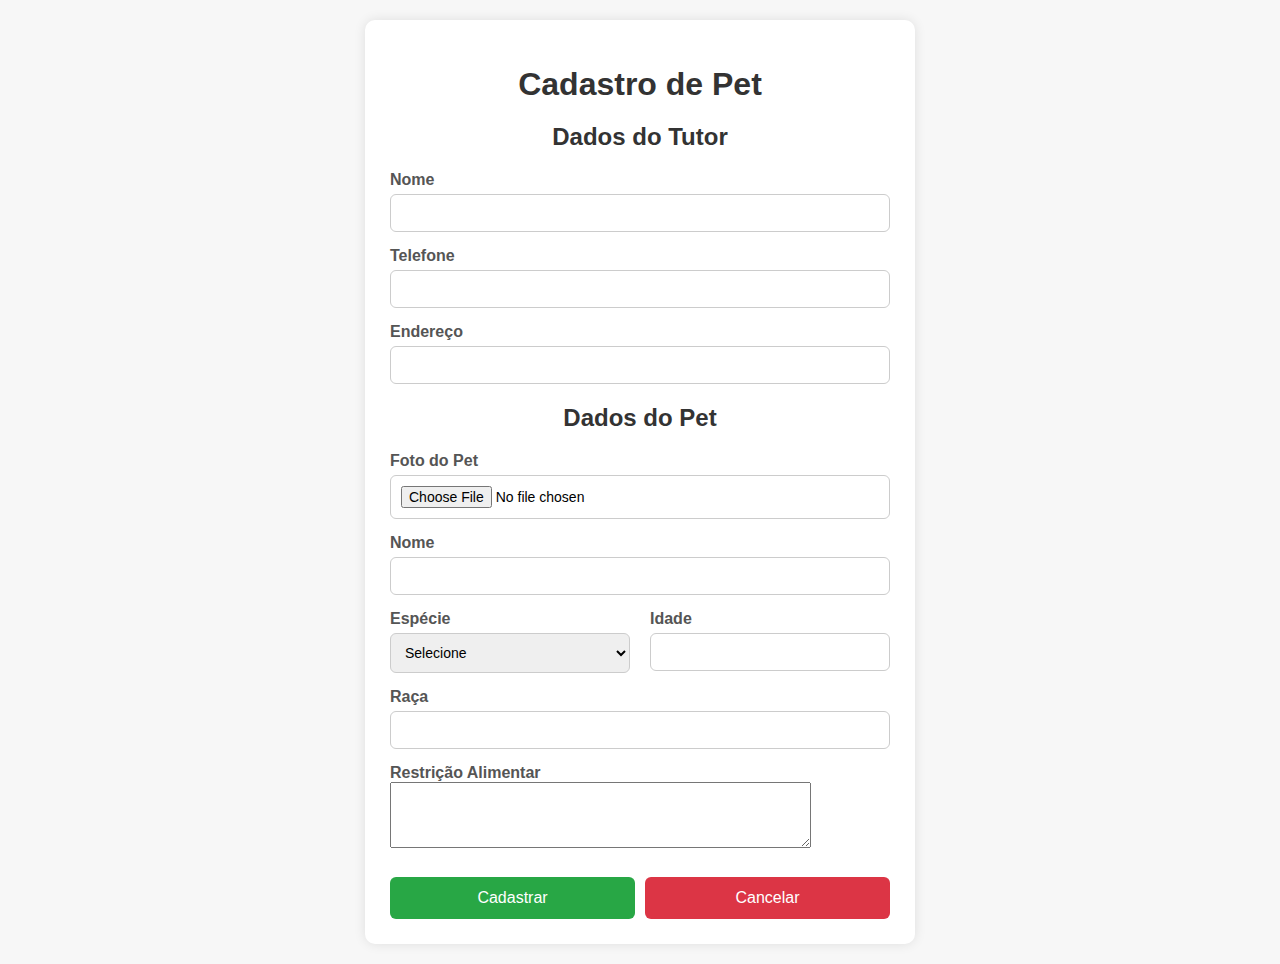
<file: formulario.html>
<!DOCTYPE html>
<html lang="pt-BR">

<head>
    <meta charset="UTF-8" />
    <meta name="viewport" content="width=device-width, initial-scale=1" />
    <title>Cadastro de Pet - SocialPet</title>
    <link rel="stylesheet" href="formulario.css" />
</head>

<body>
    <div class="container">
        <h1>Cadastro de Pet</h1>
        <form enctype="multipart/form-data">
            <h2>Dados do Tutor</h2>

            <label for="nomeTutor">Nome</label>
            <input type="text" id="nomeTutor" name="nomeTutor" required />

            <label for="telefoneTutor">Telefone</label>
            <input type="tel" id="telefoneTutor" name="telefoneTutor" required />

            <label for="enderecoTutor">Endereço</label>
            <input type="text" id="enderecoTutor" name="enderecoTutor" required />

            <h2>Dados do Pet</h2>
            <label for="fotoPet">Foto do Pet</label>
            <input type="file" id="fotoPet" name="fotoPet" accept="image/*" />
            <label for="nomePet">Nome</label>
            <input type="text" id="nomePet" name="nomePet" required />

            <div class="linha">
                <div class="campo">
                    <label for="especiePet">Espécie</label>
                    <select id="especiePet" name="especiePet" required>
                        <option value="">Selecione</option>
                        <option value="Cachorro">Cachorro</option>
                        <option value="Gato">Gato</option>
                        <option value="Pássaro">Pássaro</option>
                        <option value="Coelho">Coelho</option>
                        <option value="Peixe">Peixe</option>
                        <option value="Hamster">Hamster</option>
                        <option value="Outro">Outro</option>
                    </select>
                </div>

                <div class="campo">
                    <label for="idadePet">Idade</label>
                    <input type="number" id="idadePet" name="idadePet" min="0" required />
                </div>
            </div>

            <label for="racaPet">Raça</label>
            <input type="text" id="racaPet" name="racaPet" />

            <label for="restricaoPet">Restrição Alimentar</label>
            <!-- <input type="text" id="restricaoPet" name="restricaoPet" /> -->
            <textarea name="observacoesPet" id="observacoesPet" placeholder="Observações sobre o pet" rows="4"
                cols="50">
            </textarea>

            <div class="botoes">
                <button type="submit">Cadastrar</button>
                <a href="index.html" class="btn-cancelar">Cancelar</a>
            </div>
        </form>
    </div>
</body>

</html>
</file>
<file: formulario.css>
body {
    font-family: Arial, sans-serif;
    background-color: #f7f7f7;
    margin: 0;
    padding: 20px;
}

.container {
    max-width: 500px;
    background-color: #fff;
    padding: 25px;
    margin: auto;
    border-radius: 10px;
    box-shadow: 0 0 12px rgba(0, 0, 0, 0.1);
}

h1, h2 {
    text-align: center;
    color: #333;
    margin-bottom: 20px;
}

label {
    display: block;
    margin-top: 15px;
    font-weight: bold;
    color: #555;
}

input, select {
    width: 100%;
    padding: 10px;
    margin-top: 5px;
    border: 1px solid #ccc;
    border-radius: 6px;
    box-sizing: border-box;
    font-size: 14px;
}

button {
    background-color: #28a745;
    color: white;
    padding: 12px;
    width: 100%;
    border: none;
    border-radius: 6px;
    font-size: 16px;
    cursor: pointer;
    transition: background-color 0.3s ease;
}

button:hover {
    background-color: #218838;
}

.linha {
    display: flex;
    gap: 20px;
}

.linha .campo {
    flex: 1;
}

/* NOVO: Área dos botões lado a lado */
.botoes {
    display: flex;
    gap: 10px;
    margin-top: 25px;
}

/* Botão de cancelar */
.btn-cancelar {
    display: inline-block;
    background-color: #dc3545;
    color: white;
    padding: 12px;
    text-align: center;
    text-decoration: none;
    border-radius: 6px;
    font-size: 16px;
    flex: 1;
    transition: background-color 0.3s ease;
}

.btn-cancelar:hover {
    background-color: #c82333;
}

/* Ajuste para botão submit no grupo */
.botoes button {
    flex: 1;
}
</file>
